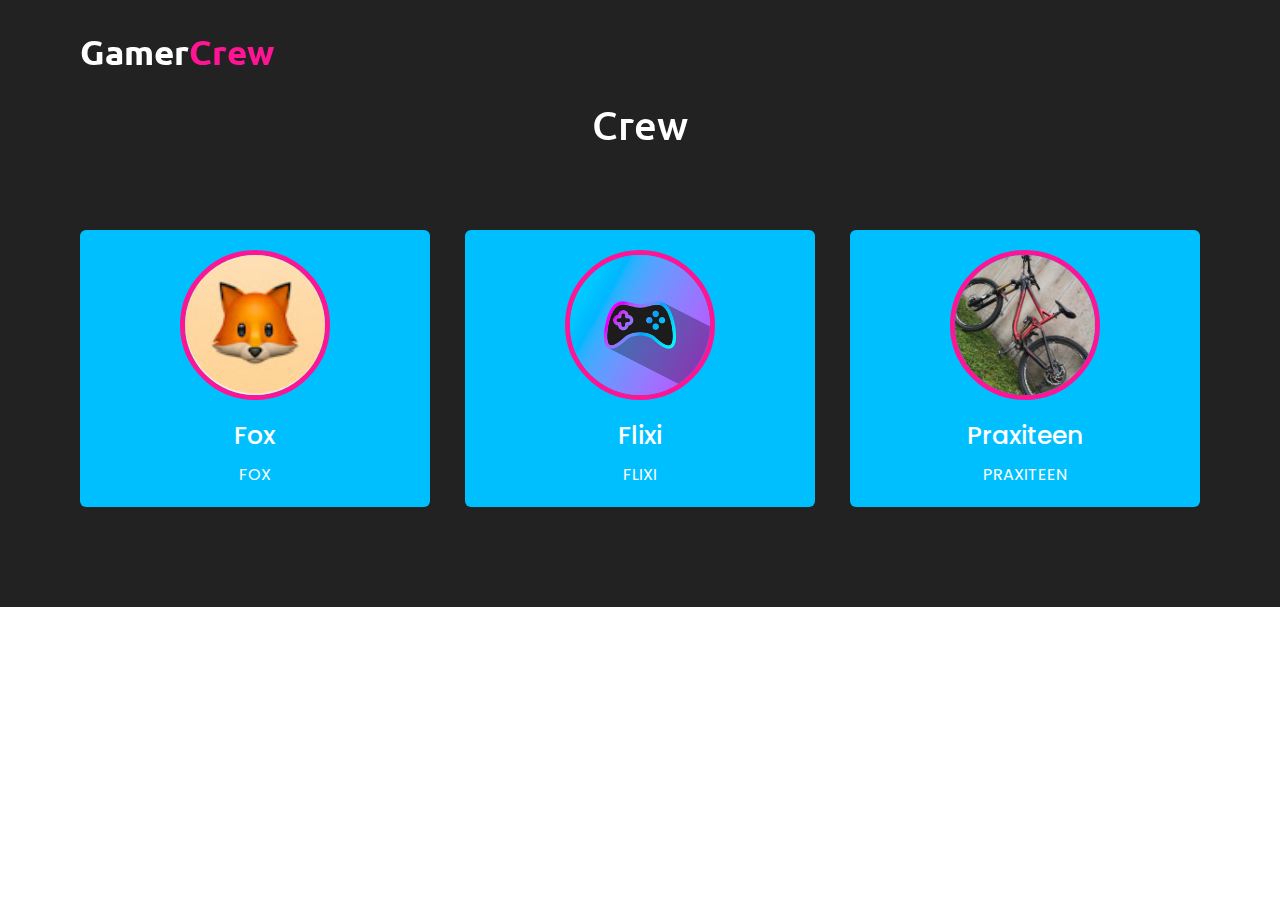
<file: crew/crew.html>
<!DOCTYPE html>
<html lang="en">
<head>
    <meta charset="UTF-8">
    <meta name="viewport" content="width=device-width, initial-scale=1.0">
    <link rel="stylesheet" href="style.css">
    <title>Crew</title>
</head>
<body>

    <nav class="navbar">
        <div class="max-width">
            <div class="logo"><a href="#">Gamer<span>Crew</span></a></div>
        </div>
    </nav>

    <section class="crew" id="crew">
        <div class="max-width">
            <h2 class="title">Crew</h2>
            <div class="carousel">
                <div class="card">
                    <div class="box">
                        <img src="images/fox.jpg" alt="">
                        <div class="text">Fox</div>
                        <p>FOX</p>
                    </div>
                </div>

                <div class="card">
                    <div class="box">
                        <img src="images/flixi.png" alt="">
                        <div class="text">Flixi</div>
                        <p>FLIXI</p>
                    </div>
                </div>

                <div class="card">
                    <div class="box">
                        <img src="images/praxiteen.jpg" alt="">
                        <div class="text">Praxiteen</div>
                        <p>PRAXITEEN</p>
                    </div>
                </div>

            </div>
        </div>
    </section>


</body>
</html>
</file>
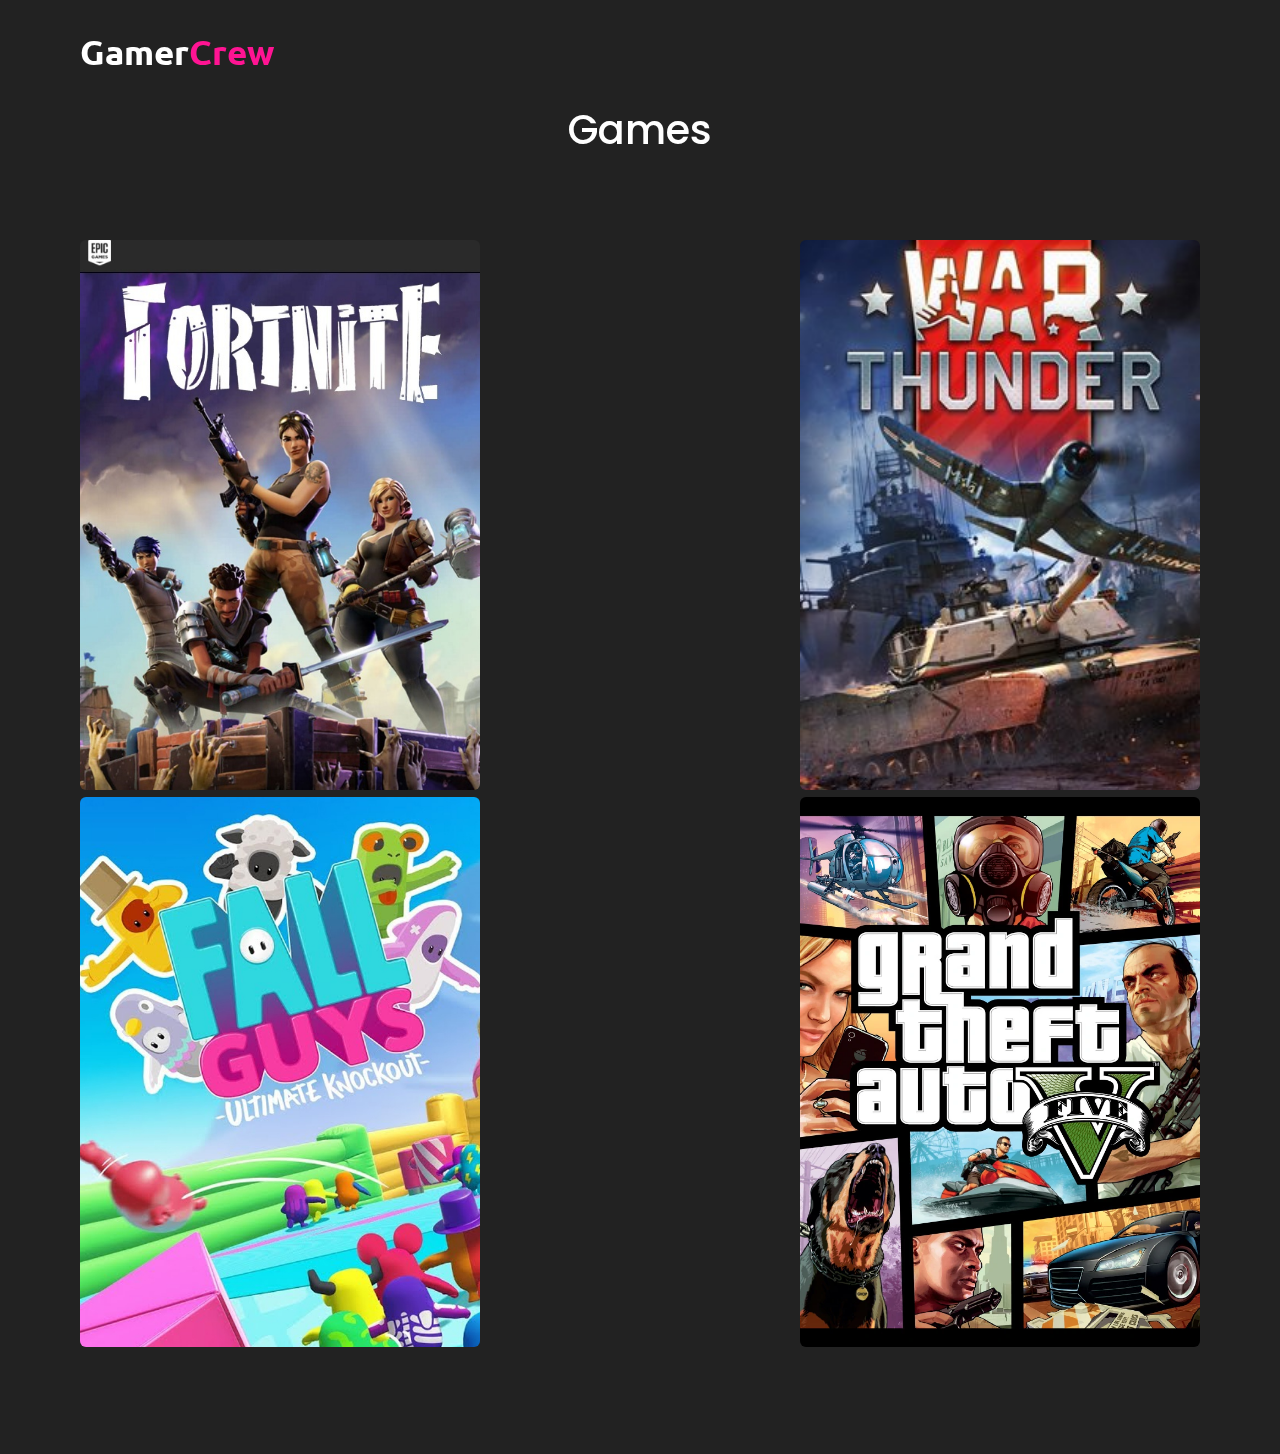
<file: games/game.html>
<!DOCTYPE html>
<html lang="en">
<head>
    <meta charset="UTF-8">
    <meta name="viewport" content="width=device-width, initial-scale=1.0">
    <title>Games</title>
    <link rel="stylesheet" href="style.css">
    <script src="https://code.jquery.com/jquery-3.5.1.min.js"></script>
</head>
<body>

    <nav class="navbar">
        <div class="max-width">
            <div class="logo"><a href="#">Gamer<span>Crew</span></a></div>
        </div>
    </nav>

    <section class="about" id="about">
        <div class="max-width">
            <h2 class="title">Games</h2>
            <div class="about-content">
                <div class="column left">
                    <img src="images/fn.jpg" alt="">
                </div>
                <div class="column left">
                    <img src="images/wt.jpg" alt="">
                </div>
                <div class="column left">
                    <img src="images/fg.jpg" alt="">
                </div>
                <div class="column left">
                    <img src="images/gta.jpg" alt="">
                </div>
                </div>
            </div>
    </section>
    <script src="script.js"></script>
</body>
</html>
</file>
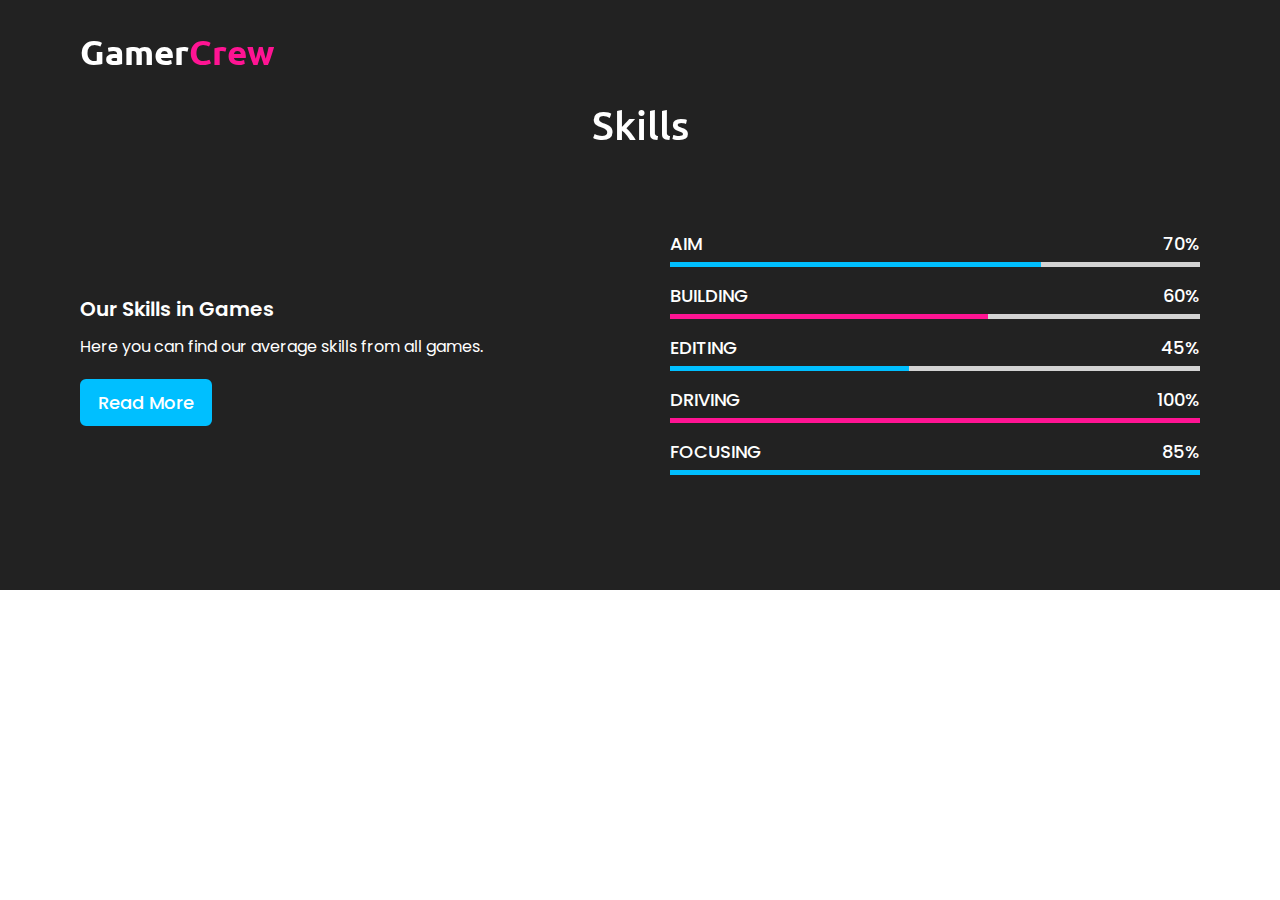
<file: skills/skill.html>
<!DOCTYPE html>
<html lang="en">
<head>
    <meta charset="UTF-8">
    <meta name="viewport" content="width=device-width, initial-scale=1.0">
    <title>Skills</title>
    <link rel="stylesheet" href="style.css">
</head>
<body>

    <nav class="navbar">
        <div class="max-width">
            <div class="logo"><a href="#">Gamer<span>Crew</span></a></div>
        </div>
    </nav>

    <section class="skills" id="skills">
        <div class="max-width">
            <h2 class="title">Skills</h2>
            <div class="skills-content">
                <div class="column left">
                    <div class="text">Our Skills in Games</div>
                    <p>Here you can find our average skills from all games.</p>
                    <a href="#">Read More</a>
                </div>
                <div class="column right">
                    <div class="bars">
                        <div class="info">
                            <span>AIM</span>
                            <span>70%</span>
                        </div>
                        <div class="line aim"></div>
                    </div>

                    <div class="bars">
                        <div class="info">
                            <span>BUILDING</span>
                            <span>60%</span>
                        </div>
                        <div class="line building"></div>
                    </div>

                    <div class="bars">
                        <div class="info">
                            <span>EDITING</span>
                            <span>45%</span>
                        </div>
                        <div class="line editing"></div>
                    </div>

                    <div class="bars">
                        <div class="info">
                            <span>DRIVING</span>
                            <span>100%</span>
                        </div>
                        <div class="line driving"></div>
                    </div>

                    <div class="bars">
                        <div class="info">
                            <span>FOCUSING</span>
                            <span>85%</span>
                        </div>
                        <div class="line focusing"></div>
                    </div>

                </div>
            </div>
        </div>
    </section>

    <script src="script.js"></script>

</body>
</html>
</file>
<file: crew/style.css>
@import url('https://fonts.googleapis.com/css2?family=Poppins:wght@400;500;600;700&family=Ubuntu:wght@400;500;700&display=swap');
*{
    margin: 0;
    padding: 0;
    box-sizing: border-box;
    text-decoration: none;
}
.max-width{
    max-width: 1300px;
    padding: 0 80px;
    margin: auto;
}
/* Navbar */
.navbar{
    position: fixed;
    width: 100%;
    padding: 30px 0;
    font-family: "Ubuntu", sans-serif;
    transition: all 0.3s ease;
}
.navbar.sticky{
    padding: 15px 0;
}
.navbar .max-width{
    display: flex;
    align-items: center;
    justify-content: space-between;
}
.navbar .logo a{
    color: #ffffff;
    font-size: 35px;
    font-weight: 600;
}
.navbar .logo a span{
    color: deeppink;
}
.navbar .menu li{
    list-style: none;
    display: inline-block;
}
.navbar .menu li a{
    color: #ffffff;
    font-size: 18px;
    font-weight: 500;
    margin-left: 25px;
    transition: color 0.3s ease;
}
.navbar .menu li a:hover{
    color: deeppink;
}
section{
    padding: 100px 0;
}
section .title{
    position: relative;
    text-align: center;
    font-size: 40px;
    font-weight: 500;
    margin-bottom: 60px;
    padding-bottom: 20px;
    font-family: "Ubuntu", sans-serif;
}

.crew{
    font-family: "Poppins", sans-serif;
    color: white;
    background: #222222;
    height: auto;
}
.crew .carousel .card{
    width: calc(33% - 20px);
    background: deepskyblue;
    text-align: center;
    border-radius: 6px;
    padding: 20px 25px;
    cursor: pointer;
}
.crew .carousel .card img{
    height: 150px;
    width: 150px;
    object-fit: cover;
    border-radius: 50%;
    border: 5px solid deeppink;
}
.crew .carousel .card .box{
    transition: all 0.3s ease ;
}
.crew .carousel .card:hover .box{
    transform: scale(1.05);
}
.crew .carousel .card:hover{
    background: deeppink;
}
.crew .carousel .card i{
    font-size: 50px;
    color: white;
}
.crew .carousel .card .text{
    font-size: 25px;
    font-weight: 500;
    margin: 10px 0 7px 0;
}
/* SECTIONS */
.crew .carousel{
    display: flex;
    flex-wrap: wrap;
    align-items: center;
    justify-content: space-between;
}

/* MEDIA */
@media (max-width: 1104px){
    .home .max-width{
        margin-left: 0;
    }
}

@media (max-width: 991px){
    .max-width{
        padding: 0 50px;
    }
}

@media (max-width: 947px){
    .crew .carousel .card{
        width: calc(50% - 10px);
        margin-bottom: 20px;
    }
}

@media (max-width: 500px){

}

@media(max-width: 690px){
    .max-width{
        padding: 0 23px;
    }
    .crew .carousel .card{
        width: 100%;
    }
}
</file>
<file: games/style.css>
@import url('https://fonts.googleapis.com/css2?family=Poppins:wght@400;500;600;700&family=Ubuntu:wght@400;500;700&display=swap');
*{
    margin: 0;
    padding: 0;
    box-sizing: border-box;
    text-decoration: none;
}
.max-width{
    max-width: 1300px;
    padding: 0 80px;
    margin: auto;
}
/* Navbar */
.navbar{
    position: fixed;
    width: 100%;
    padding: 30px 0;
    font-family: "Ubuntu", sans-serif;
    transition: all 0.3s ease;
}
.navbar.sticky{
    padding: 15px 0;
}
.navbar .max-width{
    display: flex;
    align-items: center;
    justify-content: space-between;
}
.navbar .logo a{
    color: #ffffff;
    font-size: 35px;
    font-weight: 600;
}
.navbar .logo a span{
    color: deeppink;
}
.navbar .menu li{
    list-style: none;
    display: inline-block;
}
.navbar .menu li a{
    color: #ffffff;
    font-size: 18px;
    font-weight: 500;
    margin-left: 25px;
    transition: color 0.3s ease;
}
.navbar .menu li a:hover{
    color: deeppink;
}
/* ABOUT */
section{
    padding: 100px 0;
}
.about, .services, .skills{
    font-family: 'Poppins', sans-serif;
}
.about .about-content{
    display: flex;
    flex-wrap: wrap;
    align-items: center;
    justify-content: space-between;
}
section .title{
    position: relative;
    text-align: center;
    font-size: 40px;
    font-weight: 500;
    margin-bottom: 60px;
    padding-bottom: 20px;
    font-family: 'Ubuntu', sans-serif;
}
/* about section styling */
.about{
    background: #222222;
    height: auto;
}
.about .title{
    color: white;
    font-family: "Poppins", sans-serif;
}
.about .about-content .left img{
    height: 550px;
    width: 400px;
    object-fit: cover;
    border-radius: 6px;
}


@media (max-width: 1104px) {
    .about .about-content .left img {
        height: 550px;
        width: 400px;
    }

    @media (max-width: 991px) {
        .max-width {
            padding: 0 50px;
        }
    }

    @media (max-width: 947px) {
        .navbar .menu {
            position: fixed;
            height: 100vh;
            width: 100%;
            left: -100%;
            top: 0;
            background: #111;
            text-align: center;
            padding-top: 80px;
            transition: all 0.3s ease;
        }

        .navbar .menu.active {
            left: 0;
        }

        .navbar .menu li {
            display: block;
        }

        .navbar .menu li a {
            display: inline-block;
            margin: 20px 0;
            font-size: 25px;
        }

        .max-width {
            max-width: 800px;
        }

        .about .about-content .column {
            width: 100%;
        }

        .about .about-content .left {
            display: flex;
            justify-content: center;
            margin: 0 auto 60px;
        }

        .about .about-content .right {
            flex: 100%;
        }
    }
}
</file>
<file: skills/style.css>
@import url('https://fonts.googleapis.com/css2?family=Poppins:wght@400;500;600;700&family=Ubuntu:wght@400;500;700&display=swap');
*{
    margin: 0;
    padding: 0;
    box-sizing: border-box;
    text-decoration: none;
}
.max-width{
    max-width: 1300px;
    padding: 0 80px;
    margin: auto;
}
/* Navbar */
.navbar{
    position: fixed;
    width: 100%;
    padding: 30px 0;
    font-family: "Ubuntu", sans-serif;
    transition: all 0.3s ease;
}
.navbar.sticky{
    padding: 15px 0;
}
.navbar .max-width{
    display: flex;
    align-items: center;
    justify-content: space-between;
}
.navbar .logo a{
    color: #ffffff;
    font-size: 35px;
    font-weight: 600;
}
.navbar .logo a span{
    color: deeppink;
}
.navbar .menu li{
    list-style: none;
    display: inline-block;
}
.navbar .menu li a{
    color: #ffffff;
    font-size: 18px;
    font-weight: 500;
    margin-left: 25px;
    transition: color 0.3s ease;
}
.navbar .menu li a:hover{
    color: deeppink;
}
/* SKILLS */
section{
    padding: 100px 0;
}
section .title{
    position: relative;
    text-align: center;
    font-size: 40px;
    font-weight: 500;
    margin-bottom: 60px;
    padding-bottom: 20px;
    font-family: 'Ubuntu', sans-serif;
}
.skills{
    font-family: "Poppins", sans-serif;
    background: #222222;
    color: white;
    height: auto;
}
.skills .skills-content{
    display: flex;
    flex-wrap: wrap;
    align-items: center;
    justify-content: space-between;
}
.skills .skills-content .column{
    width: calc(50% - 30px);
}
.skills .skills-content .left .text{
    font-size: 20px;
    font-weight: 600;
    margin-bottom: 10px;
}
.skills .skills-content .right .bars{
    margin-bottom: 15px;
}
.skills .skills-content .right .info{
    display: flex;
    margin-bottom: 5px;
    align-items: center;
    justify-content: space-between;
}
.skills .skills-content .right span{
    font-weight: 500;
    font-size: 18px;
}
.skills .skills-content .right .line{
    height: 5px;
    width: 100%;
    background: lightgrey;
    position: relative;
}
.skills .skills-content .right .line::before{
    content: "";
    position: absolute;
    height: 100%;
    left: 0;
    top: 0;
}
.skills-content .right .aim::before{
    width: 70%;
    background: deepskyblue;
}
.skills-content .right .building::before{
    width: 60%;
    background: deeppink;
}
.skills-content .right .editing::before{
    width: 45%;
    background: deepskyblue;
}
.skills-content .right .driving::before{
    width: 100%;
    background: deeppink;
}
.skills-content .right .focusing::before{
    width: 100%;
    background: deepskyblue;
}
.skills .skills-content .left p{
    text-align: justify;
}
.skills .skills-content .left a{
    display: inline-block;
    background: deepskyblue;
    color: white;
    font-size: 18px;
    font-weight: 500;
    padding: 8px 16px;
    margin-top: 20px;
    border-radius: 6px;
    border: 2px solid deepskyblue;
    transition: all 0.3s ease;
}
.skills .skills-content .left a:hover{
    color: deeppink;
    background: none;
}
/* MEDIA */
@media (max-width: 1104px){
    .home .max-width{
        margin-left: 0;
    }
}

@media (max-width: 991px){
    .max-width{
        padding: 0 50px;
    }
}

@media (max-width: 947px){
    .skills .skills-content .column{
        width: 100%;
    }
    .navbar .menu {
        position: fixed;
        height: 100vh;
        width: 100%;
        left: -100%;
        top: 0;
        background: #111;
        text-align: center;
        padding-top: 80px;
        transition: all 0.3s ease;
    }

    .navbar .menu.active {
        left: 0;
    }

    .navbar .menu li {
        display: block;
    }

    .navbar .menu li a {
        display: inline-block;
        margin: 20px 0;
        font-size: 25px;
    }
}

@media (max-width: 500px){

}

@media(max-width: 690px){
    .max-width{
        padding: 0 23px;
    }
    .skills .skills-content .column{
        width: 100%;
    }
    .navbar .menu {
        position: fixed;
        height: 100vh;
        width: 100%;
        left: -100%;
        top: 0;
        background: #111;
        text-align: center;
        padding-top: 80px;
        transition: all 0.3s ease;
    }

    .navbar .menu.active {
        left: 0;
    }

    .navbar .menu li {
        display: block;
    }

    .navbar .menu li a {
        display: inline-block;
        margin: 20px 0;
        font-size: 25px;
    }

    .max-width {
        max-width: 800px;
    }
}
</file>
